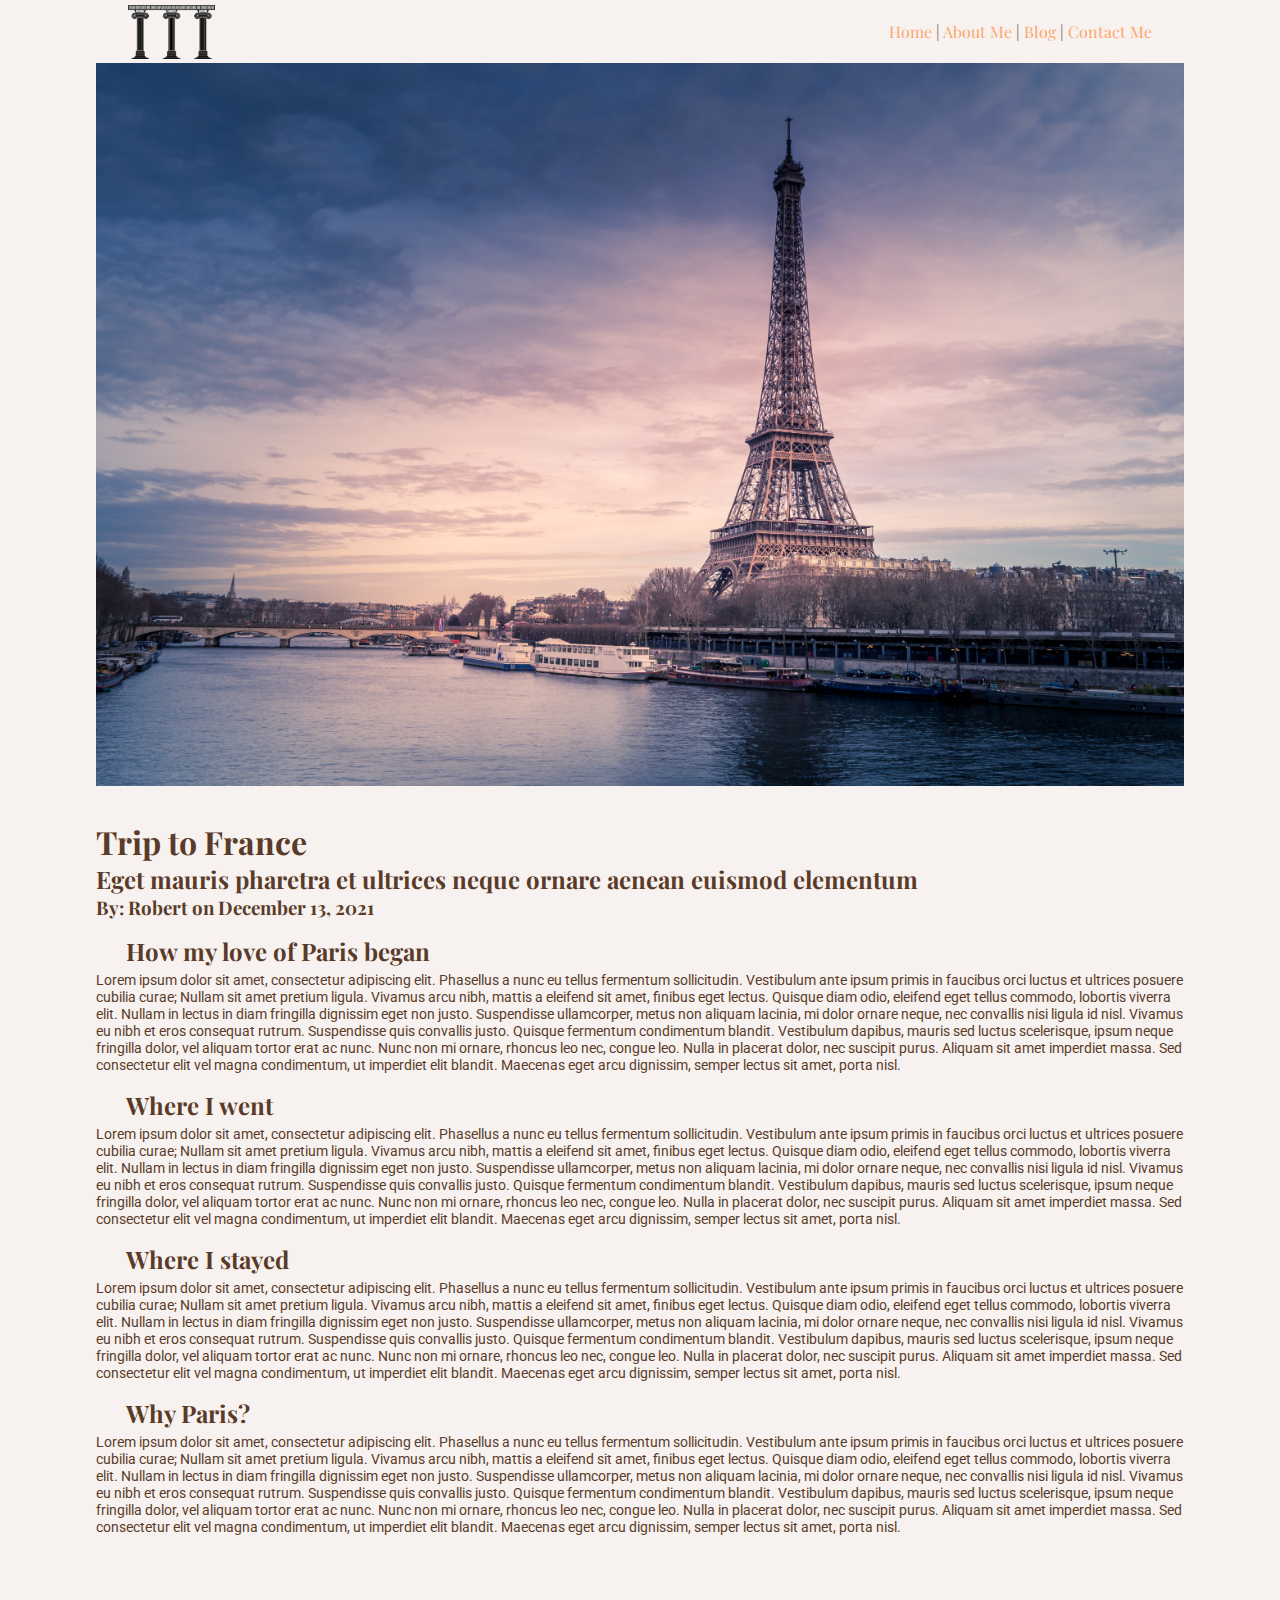
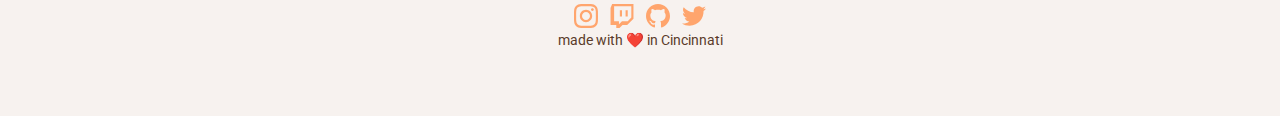
<file: blog-post1.html>
<!DOCTYPE html>
<html lang="en">
    <head>
        <meta charset="UTF-8">
        <meta http-equiv="X-UA-Compatible" content="IE=edge">
        <meta name="viewport" content="width=device-width, initial-scale=1.0">
        <link rel="stylesheet" href="assets/css/style.css">
        <title>Post Title | Blog | Robert's Website</title>
    </head>
    <body>
        <header>
            <div class="logo">
                <a href="index.html"><img src="assets/images/logo.png" alt="website logo"></a>
            </div>
            <nav>
                <div class="nav-controls">
                    <a href="index.html">Home</a>
                    | <a href="about-me.html">About Me</a>
                    | <a href="blog.html">Blog</a>
                    <!-- | <a href="#">Passion Projects</a> -->
                    | <a href="contact-me.html">Contact Me</a>
                </div>
            </nav>
        </header>
        <div class="blog-container">

            <img src="assets/images/blog-post-header-1.jpg" alt="The Eifel Tower in Paris">

            <div class="blog-headers">
                <h1 class="blog-title">Trip to France</h1>
                <h2 class="blog-subtext">Eget mauris pharetra et ultrices neque ornare aenean euismod elementum</h2>
                <h3 class="blog-metadata">By: Robert on December 13, 2021</h3>
            </div>

            <h2 class="blog-subheading">How my love of Paris began</h2>
            <p>

                Lorem ipsum dolor sit amet, consectetur adipiscing elit. Phasellus a nunc eu tellus fermentum sollicitudin. Vestibulum ante ipsum primis in faucibus orci luctus et ultrices posuere cubilia curae; Nullam sit amet pretium ligula. Vivamus arcu nibh, mattis a eleifend sit amet, finibus eget lectus. Quisque diam odio, eleifend eget tellus commodo, lobortis viverra elit. Nullam in lectus in diam fringilla dignissim eget non justo. Suspendisse ullamcorper, metus non aliquam lacinia, mi dolor ornare neque, nec convallis nisi ligula id nisl. Vivamus eu nibh et eros consequat rutrum. Suspendisse quis convallis justo. Quisque fermentum condimentum blandit. Vestibulum dapibus, mauris sed luctus scelerisque, ipsum neque fringilla dolor, vel aliquam tortor erat ac nunc. Nunc non mi ornare, rhoncus leo nec, congue leo. Nulla in placerat dolor, nec suscipit purus. Aliquam sit amet imperdiet massa. Sed consectetur elit vel magna condimentum, ut imperdiet elit blandit. Maecenas eget arcu dignissim, semper lectus sit amet, porta nisl.
            </p>
            <h2 class="blog-subheading">Where I went</h2>
            <p>

                Lorem ipsum dolor sit amet, consectetur adipiscing elit. Phasellus a nunc eu tellus fermentum sollicitudin. Vestibulum ante ipsum primis in faucibus orci luctus et ultrices posuere cubilia curae; Nullam sit amet pretium ligula. Vivamus arcu nibh, mattis a eleifend sit amet, finibus eget lectus. Quisque diam odio, eleifend eget tellus commodo, lobortis viverra elit. Nullam in lectus in diam fringilla dignissim eget non justo. Suspendisse ullamcorper, metus non aliquam lacinia, mi dolor ornare neque, nec convallis nisi ligula id nisl. Vivamus eu nibh et eros consequat rutrum. Suspendisse quis convallis justo. Quisque fermentum condimentum blandit. Vestibulum dapibus, mauris sed luctus scelerisque, ipsum neque fringilla dolor, vel aliquam tortor erat ac nunc. Nunc non mi ornare, rhoncus leo nec, congue leo. Nulla in placerat dolor, nec suscipit purus. Aliquam sit amet imperdiet massa. Sed consectetur elit vel magna condimentum, ut imperdiet elit blandit. Maecenas eget arcu dignissim, semper lectus sit amet, porta nisl.
            </p>
            <h2 class="blog-subheading">Where I stayed</h2>
            <p>

                Lorem ipsum dolor sit amet, consectetur adipiscing elit. Phasellus a nunc eu tellus fermentum sollicitudin. Vestibulum ante ipsum primis in faucibus orci luctus et ultrices posuere cubilia curae; Nullam sit amet pretium ligula. Vivamus arcu nibh, mattis a eleifend sit amet, finibus eget lectus. Quisque diam odio, eleifend eget tellus commodo, lobortis viverra elit. Nullam in lectus in diam fringilla dignissim eget non justo. Suspendisse ullamcorper, metus non aliquam lacinia, mi dolor ornare neque, nec convallis nisi ligula id nisl. Vivamus eu nibh et eros consequat rutrum. Suspendisse quis convallis justo. Quisque fermentum condimentum blandit. Vestibulum dapibus, mauris sed luctus scelerisque, ipsum neque fringilla dolor, vel aliquam tortor erat ac nunc. Nunc non mi ornare, rhoncus leo nec, congue leo. Nulla in placerat dolor, nec suscipit purus. Aliquam sit amet imperdiet massa. Sed consectetur elit vel magna condimentum, ut imperdiet elit blandit. Maecenas eget arcu dignissim, semper lectus sit amet, porta nisl.
            </p>
            <h2 class="blog-subheading">Why Paris?</h2>
            <p>

                Lorem ipsum dolor sit amet, consectetur adipiscing elit. Phasellus a nunc eu tellus fermentum sollicitudin. Vestibulum ante ipsum primis in faucibus orci luctus et ultrices posuere cubilia curae; Nullam sit amet pretium ligula. Vivamus arcu nibh, mattis a eleifend sit amet, finibus eget lectus. Quisque diam odio, eleifend eget tellus commodo, lobortis viverra elit. Nullam in lectus in diam fringilla dignissim eget non justo. Suspendisse ullamcorper, metus non aliquam lacinia, mi dolor ornare neque, nec convallis nisi ligula id nisl. Vivamus eu nibh et eros consequat rutrum. Suspendisse quis convallis justo. Quisque fermentum condimentum blandit. Vestibulum dapibus, mauris sed luctus scelerisque, ipsum neque fringilla dolor, vel aliquam tortor erat ac nunc. Nunc non mi ornare, rhoncus leo nec, congue leo. Nulla in placerat dolor, nec suscipit purus. Aliquam sit amet imperdiet massa. Sed consectetur elit vel magna condimentum, ut imperdiet elit blandit. Maecenas eget arcu dignissim, semper lectus sit amet, porta nisl.
            </p>

            
        </div>

        <footer>
            <div class="footer-content">
                <div class="footer-socials">
                    <p>
                        <a href="https://www.instagram.com/"><svg xmlns="http://www.w3.org/2000/svg" width="24" height="24" viewBox="0 0 24 24"><path d="M12 2.163c3.204 0 3.584.012 4.85.07 3.252.148 4.771 1.691 4.919 4.919.058 1.265.069 1.645.069 4.849 0 3.205-.012 3.584-.069 4.849-.149 3.225-1.664 4.771-4.919 4.919-1.266.058-1.644.07-4.85.07-3.204 0-3.584-.012-4.849-.07-3.26-.149-4.771-1.699-4.919-4.92-.058-1.265-.07-1.644-.07-4.849 0-3.204.013-3.583.07-4.849.149-3.227 1.664-4.771 4.919-4.919 1.266-.057 1.645-.069 4.849-.069zm0-2.163c-3.259 0-3.667.014-4.947.072-4.358.2-6.78 2.618-6.98 6.98-.059 1.281-.073 1.689-.073 4.948 0 3.259.014 3.668.072 4.948.2 4.358 2.618 6.78 6.98 6.98 1.281.058 1.689.072 4.948.072 3.259 0 3.668-.014 4.948-.072 4.354-.2 6.782-2.618 6.979-6.98.059-1.28.073-1.689.073-4.948 0-3.259-.014-3.667-.072-4.947-.196-4.354-2.617-6.78-6.979-6.98-1.281-.059-1.69-.073-4.949-.073zm0 5.838c-3.403 0-6.162 2.759-6.162 6.162s2.759 6.163 6.162 6.163 6.162-2.759 6.162-6.163c0-3.403-2.759-6.162-6.162-6.162zm0 10.162c-2.209 0-4-1.79-4-4 0-2.209 1.791-4 4-4s4 1.791 4 4c0 2.21-1.791 4-4 4zm6.406-11.845c-.796 0-1.441.645-1.441 1.44s.645 1.44 1.441 1.44c.795 0 1.439-.645 1.439-1.44s-.644-1.44-1.439-1.44z"/></svg></a>&nbsp;&nbsp;&nbsp;&nbsp;<a href="https://www.twitch.tv/"><svg xmlns="http://www.w3.org/2000/svg" width="24" height="24" viewBox="0 0 24 24"><path d="M2.149 0l-1.612 4.119v16.836h5.731v3.045h3.224l3.045-3.045h4.657l6.269-6.269v-14.686h-21.314zm19.164 13.612l-3.582 3.582h-5.731l-3.045 3.045v-3.045h-4.836v-15.045h17.194v11.463zm-3.582-7.343v6.262h-2.149v-6.262h2.149zm-5.731 0v6.262h-2.149v-6.262h2.149z" fill-rule="evenodd" clip-rule="evenodd"/></svg></a>&nbsp;&nbsp;&nbsp;&nbsp;<a href="https://github.com/"><svg xmlns="http://www.w3.org/2000/svg" width="24" height="24" viewBox="0 0 24 24"><path d="M12 0c-6.626 0-12 5.373-12 12 0 5.302 3.438 9.8 8.207 11.387.599.111.793-.261.793-.577v-2.234c-3.338.726-4.033-1.416-4.033-1.416-.546-1.387-1.333-1.756-1.333-1.756-1.089-.745.083-.729.083-.729 1.205.084 1.839 1.237 1.839 1.237 1.07 1.834 2.807 1.304 3.492.997.107-.775.418-1.305.762-1.604-2.665-.305-5.467-1.334-5.467-5.931 0-1.311.469-2.381 1.236-3.221-.124-.303-.535-1.524.117-3.176 0 0 1.008-.322 3.301 1.23.957-.266 1.983-.399 3.003-.404 1.02.005 2.047.138 3.006.404 2.291-1.552 3.297-1.23 3.297-1.23.653 1.653.242 2.874.118 3.176.77.84 1.235 1.911 1.235 3.221 0 4.609-2.807 5.624-5.479 5.921.43.372.823 1.102.823 2.222v3.293c0 .319.192.694.801.576 4.765-1.589 8.199-6.086 8.199-11.386 0-6.627-5.373-12-12-12z"/></svg></a>&nbsp;&nbsp;&nbsp;&nbsp;<a href="https://twitter.com/"><svg xmlns="http://www.w3.org/2000/svg" width="24" height="24" viewBox="0 0 24 24"><path d="M24 4.557c-.883.392-1.832.656-2.828.775 1.017-.609 1.798-1.574 2.165-2.724-.951.564-2.005.974-3.127 1.195-.897-.957-2.178-1.555-3.594-1.555-3.179 0-5.515 2.966-4.797 6.045-4.091-.205-7.719-2.165-10.148-5.144-1.29 2.213-.669 5.108 1.523 6.574-.806-.026-1.566-.247-2.229-.616-.054 2.281 1.581 4.415 3.949 4.89-.693.188-1.452.232-2.224.084.626 1.956 2.444 3.379 4.6 3.419-2.07 1.623-4.678 2.348-7.29 2.04 2.179 1.397 4.768 2.212 7.548 2.212 9.142 0 14.307-7.721 13.995-14.646.962-.695 1.797-1.562 2.457-2.549z"/></svg></a>
                    </p>
                </div>
                <div class="footer-comment">
                    <p>made with ❤️ in Cincinnati</p>
                </div>
            </div>
        </footer> 
    </body>
</html>
</file>
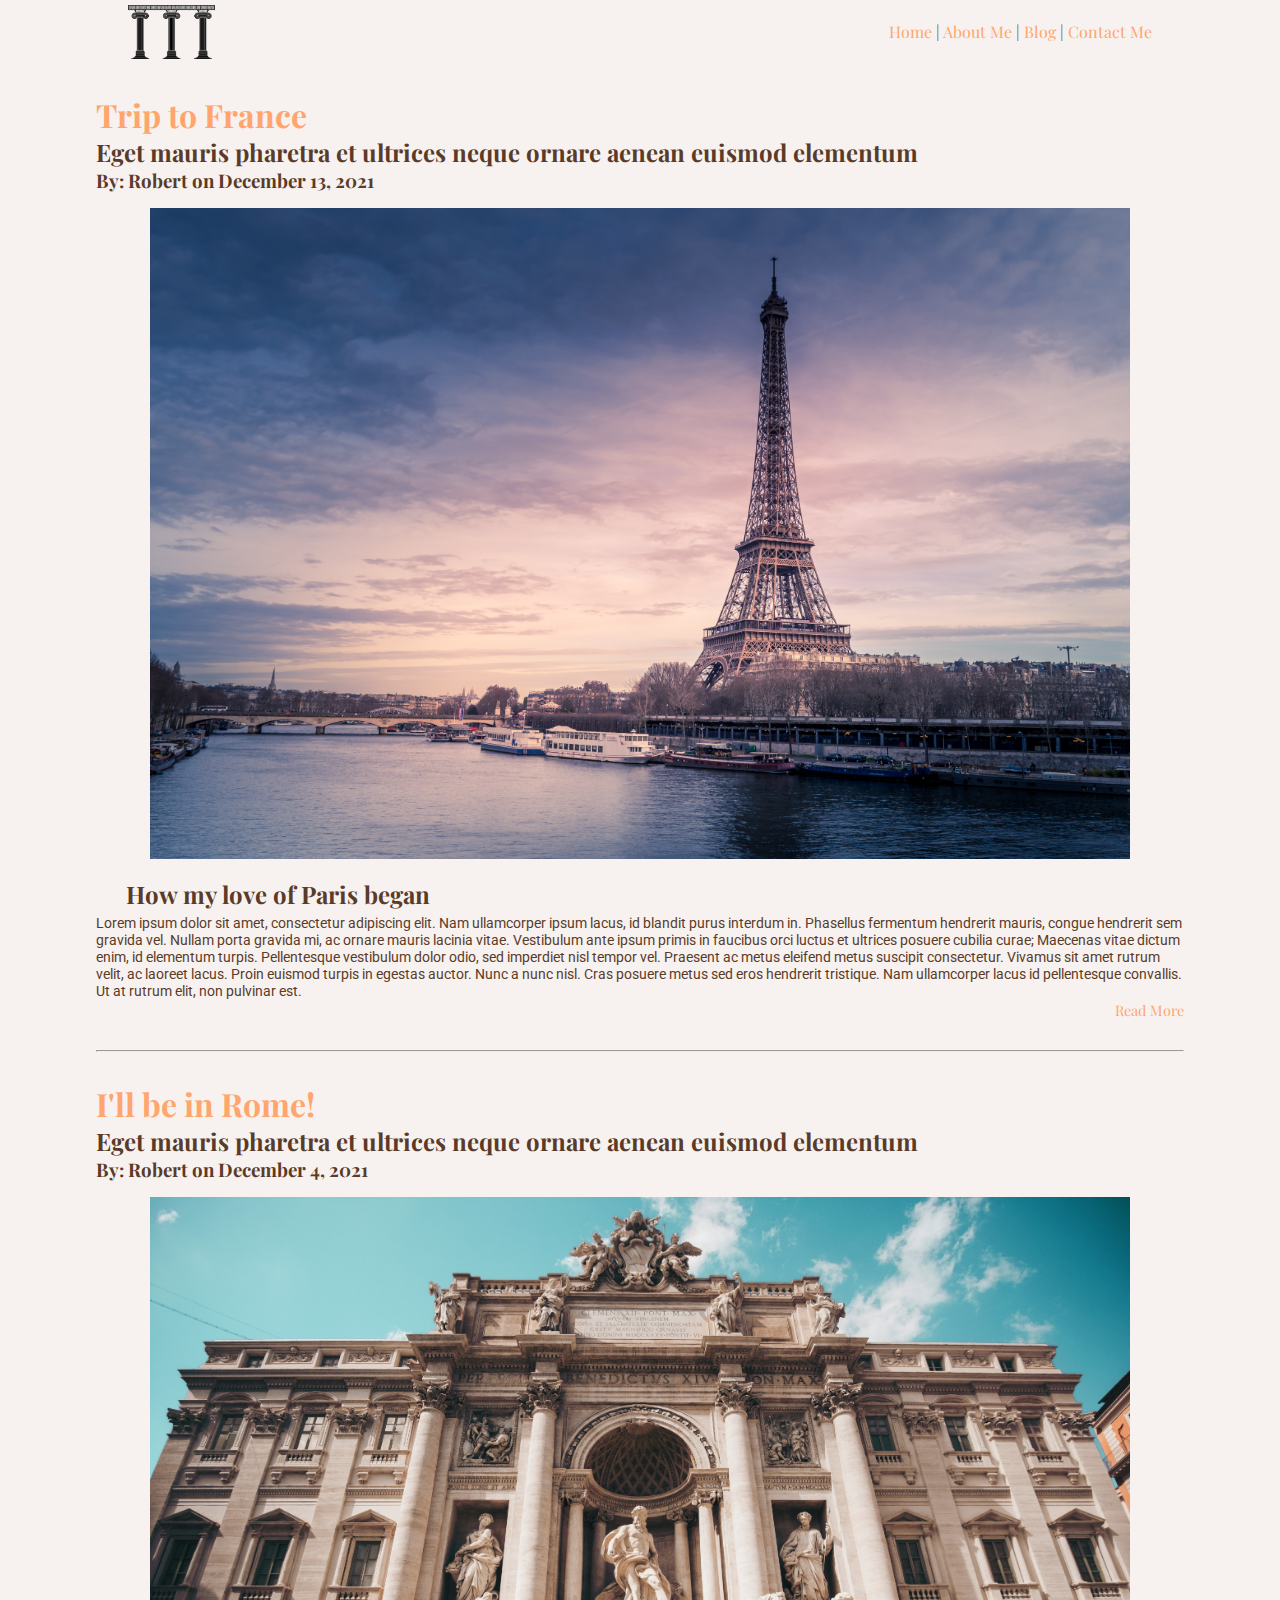
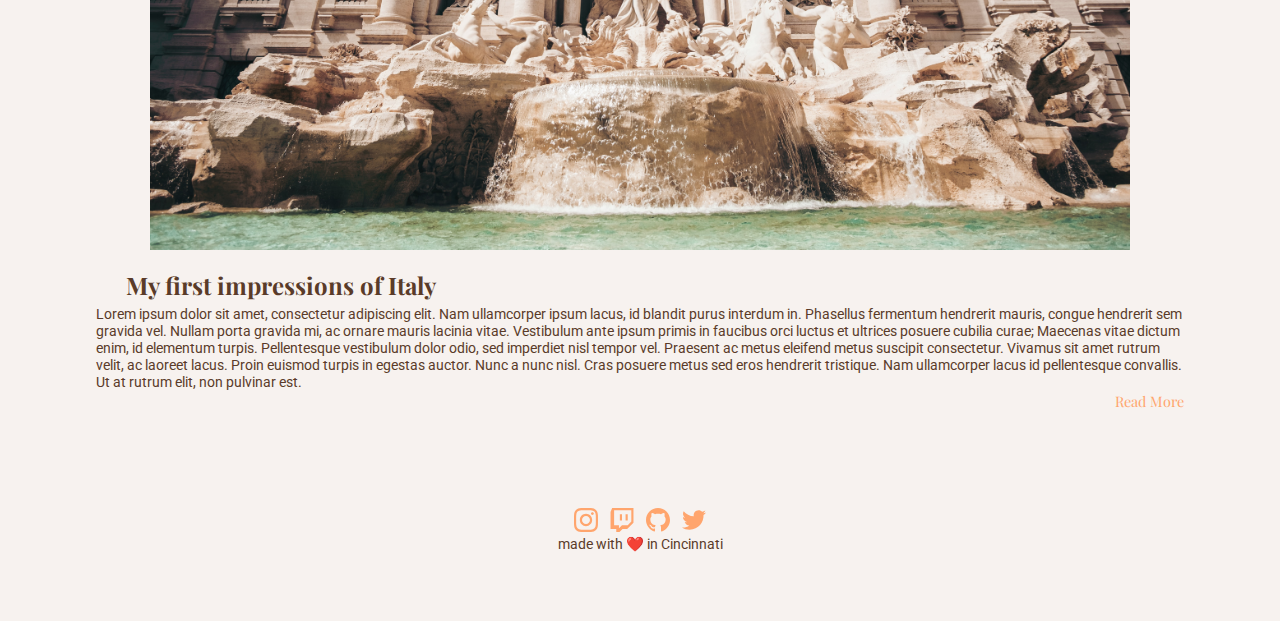
<file: blog.html>
<!DOCTYPE html>
<html lang="en">
    <head>
        <meta charset="UTF-8">
        <meta http-equiv="X-UA-Compatible" content="IE=edge">
        <meta name="viewport" content="width=device-width, initial-scale=1.0">
        <link rel="stylesheet" href="assets/css/style.css">
        <title>Blog | Robert's Website</title>
    </head>
    <body>
        <header>
            <div class="logo">
                <a href="index.html"><img src="assets/images/logo.png" alt="website logo"></a>
            </div>
            <nav>
                <div class="nav-controls">
                    <a href="index.html">Home</a>
                    | <a href="about-me.html">About Me</a>
                    | <a href="blog.html">Blog</a>
                    <!-- | <a href="#">Passion Projects</a> -->
                    | <a href="contact-me.html">Contact Me</a>
                </div>
            </nav>
        </header>

        <div class="blog-container">
            <article>
                <div class="blog-headers">
                    <h1 class="blog-title"><a href="blog-post1.html">Trip to France</a></h1>
                    <h2 class="blog-subtext">Eget mauris pharetra et ultrices neque ornare aenean euismod elementum</h2>
                    <h3 class="blog-metadata">By: Robert on December 13, 2021</h3>
                </div>
                <img src="assets/images/blog-post-header-1.jpg" alt="The Eifel Tower in Paris">
                <h2 class="blog-subheading">How my love of Paris began</h2>
                <p>Lorem ipsum dolor sit amet, consectetur adipiscing elit. Nam ullamcorper ipsum lacus, id blandit purus interdum in. Phasellus fermentum hendrerit mauris, congue hendrerit sem gravida vel. Nullam porta gravida mi, ac ornare mauris lacinia vitae. Vestibulum ante ipsum primis in faucibus orci luctus et ultrices posuere cubilia curae; Maecenas vitae dictum enim, id elementum turpis. Pellentesque vestibulum dolor odio, sed imperdiet nisl tempor vel. Praesent ac metus eleifend metus suscipit consectetur. Vivamus sit amet rutrum velit, ac laoreet lacus. Proin euismod turpis in egestas auctor. Nunc a nunc nisl. Cras posuere metus sed eros hendrerit tristique. Nam ullamcorper lacus id pellentesque convallis. Ut at rutrum elit, non pulvinar est.</p>
                <p class="read-more"><a href="blog-post1.html">Read More</a></p>
            </article>
            <hr />
            <article>
                <div class="blog-headers">
                    <h1 class="blog-title"><a href="#">I'll be in Rome!</a></h1>
                    <h2 class="blog-subtext">Eget mauris pharetra et ultrices neque ornare aenean euismod elementum</h2>
                    <h3 class="blog-metadata">By: Robert on December 4, 2021</h3>
                </div>
                <img src="assets/images/blog-post-header-2.jpg" alt="The Eifel Tower in Paris">
                <h2 class="blog-subheading">My first impressions of Italy</h2>
                <p>Lorem ipsum dolor sit amet, consectetur adipiscing elit. Nam ullamcorper ipsum lacus, id blandit purus interdum in. Phasellus fermentum hendrerit mauris, congue hendrerit sem gravida vel. Nullam porta gravida mi, ac ornare mauris lacinia vitae. Vestibulum ante ipsum primis in faucibus orci luctus et ultrices posuere cubilia curae; Maecenas vitae dictum enim, id elementum turpis. Pellentesque vestibulum dolor odio, sed imperdiet nisl tempor vel. Praesent ac metus eleifend metus suscipit consectetur. Vivamus sit amet rutrum velit, ac laoreet lacus. Proin euismod turpis in egestas auctor. Nunc a nunc nisl. Cras posuere metus sed eros hendrerit tristique. Nam ullamcorper lacus id pellentesque convallis. Ut at rutrum elit, non pulvinar est.</p>
                <p class="read-more"><a href="#">Read More</a></p>
            </article>
        </div>

        <footer>
            <div class="footer-content">
                <div class="footer-socials">
                    <p>
                        <a href="https://www.instagram.com/"><svg xmlns="http://www.w3.org/2000/svg" width="24" height="24" viewBox="0 0 24 24"><path d="M12 2.163c3.204 0 3.584.012 4.85.07 3.252.148 4.771 1.691 4.919 4.919.058 1.265.069 1.645.069 4.849 0 3.205-.012 3.584-.069 4.849-.149 3.225-1.664 4.771-4.919 4.919-1.266.058-1.644.07-4.85.07-3.204 0-3.584-.012-4.849-.07-3.26-.149-4.771-1.699-4.919-4.92-.058-1.265-.07-1.644-.07-4.849 0-3.204.013-3.583.07-4.849.149-3.227 1.664-4.771 4.919-4.919 1.266-.057 1.645-.069 4.849-.069zm0-2.163c-3.259 0-3.667.014-4.947.072-4.358.2-6.78 2.618-6.98 6.98-.059 1.281-.073 1.689-.073 4.948 0 3.259.014 3.668.072 4.948.2 4.358 2.618 6.78 6.98 6.98 1.281.058 1.689.072 4.948.072 3.259 0 3.668-.014 4.948-.072 4.354-.2 6.782-2.618 6.979-6.98.059-1.28.073-1.689.073-4.948 0-3.259-.014-3.667-.072-4.947-.196-4.354-2.617-6.78-6.979-6.98-1.281-.059-1.69-.073-4.949-.073zm0 5.838c-3.403 0-6.162 2.759-6.162 6.162s2.759 6.163 6.162 6.163 6.162-2.759 6.162-6.163c0-3.403-2.759-6.162-6.162-6.162zm0 10.162c-2.209 0-4-1.79-4-4 0-2.209 1.791-4 4-4s4 1.791 4 4c0 2.21-1.791 4-4 4zm6.406-11.845c-.796 0-1.441.645-1.441 1.44s.645 1.44 1.441 1.44c.795 0 1.439-.645 1.439-1.44s-.644-1.44-1.439-1.44z"/></svg></a>&nbsp;&nbsp;&nbsp;&nbsp;<a href="https://www.twitch.tv/"><svg xmlns="http://www.w3.org/2000/svg" width="24" height="24" viewBox="0 0 24 24"><path d="M2.149 0l-1.612 4.119v16.836h5.731v3.045h3.224l3.045-3.045h4.657l6.269-6.269v-14.686h-21.314zm19.164 13.612l-3.582 3.582h-5.731l-3.045 3.045v-3.045h-4.836v-15.045h17.194v11.463zm-3.582-7.343v6.262h-2.149v-6.262h2.149zm-5.731 0v6.262h-2.149v-6.262h2.149z" fill-rule="evenodd" clip-rule="evenodd"/></svg></a>&nbsp;&nbsp;&nbsp;&nbsp;<a href="https://github.com/"><svg xmlns="http://www.w3.org/2000/svg" width="24" height="24" viewBox="0 0 24 24"><path d="M12 0c-6.626 0-12 5.373-12 12 0 5.302 3.438 9.8 8.207 11.387.599.111.793-.261.793-.577v-2.234c-3.338.726-4.033-1.416-4.033-1.416-.546-1.387-1.333-1.756-1.333-1.756-1.089-.745.083-.729.083-.729 1.205.084 1.839 1.237 1.839 1.237 1.07 1.834 2.807 1.304 3.492.997.107-.775.418-1.305.762-1.604-2.665-.305-5.467-1.334-5.467-5.931 0-1.311.469-2.381 1.236-3.221-.124-.303-.535-1.524.117-3.176 0 0 1.008-.322 3.301 1.23.957-.266 1.983-.399 3.003-.404 1.02.005 2.047.138 3.006.404 2.291-1.552 3.297-1.23 3.297-1.23.653 1.653.242 2.874.118 3.176.77.84 1.235 1.911 1.235 3.221 0 4.609-2.807 5.624-5.479 5.921.43.372.823 1.102.823 2.222v3.293c0 .319.192.694.801.576 4.765-1.589 8.199-6.086 8.199-11.386 0-6.627-5.373-12-12-12z"/></svg></a>&nbsp;&nbsp;&nbsp;&nbsp;<a href="https://twitter.com/"><svg xmlns="http://www.w3.org/2000/svg" width="24" height="24" viewBox="0 0 24 24"><path d="M24 4.557c-.883.392-1.832.656-2.828.775 1.017-.609 1.798-1.574 2.165-2.724-.951.564-2.005.974-3.127 1.195-.897-.957-2.178-1.555-3.594-1.555-3.179 0-5.515 2.966-4.797 6.045-4.091-.205-7.719-2.165-10.148-5.144-1.29 2.213-.669 5.108 1.523 6.574-.806-.026-1.566-.247-2.229-.616-.054 2.281 1.581 4.415 3.949 4.89-.693.188-1.452.232-2.224.084.626 1.956 2.444 3.379 4.6 3.419-2.07 1.623-4.678 2.348-7.29 2.04 2.179 1.397 4.768 2.212 7.548 2.212 9.142 0 14.307-7.721 13.995-14.646.962-.695 1.797-1.562 2.457-2.549z"/></svg></a>
                    </p>
                </div>
                <div class="footer-comment">
                    <p>made with ❤️ in Cincinnati</p>
                </div>
            </div>
        </footer>      
    </body>
</html>
</file>
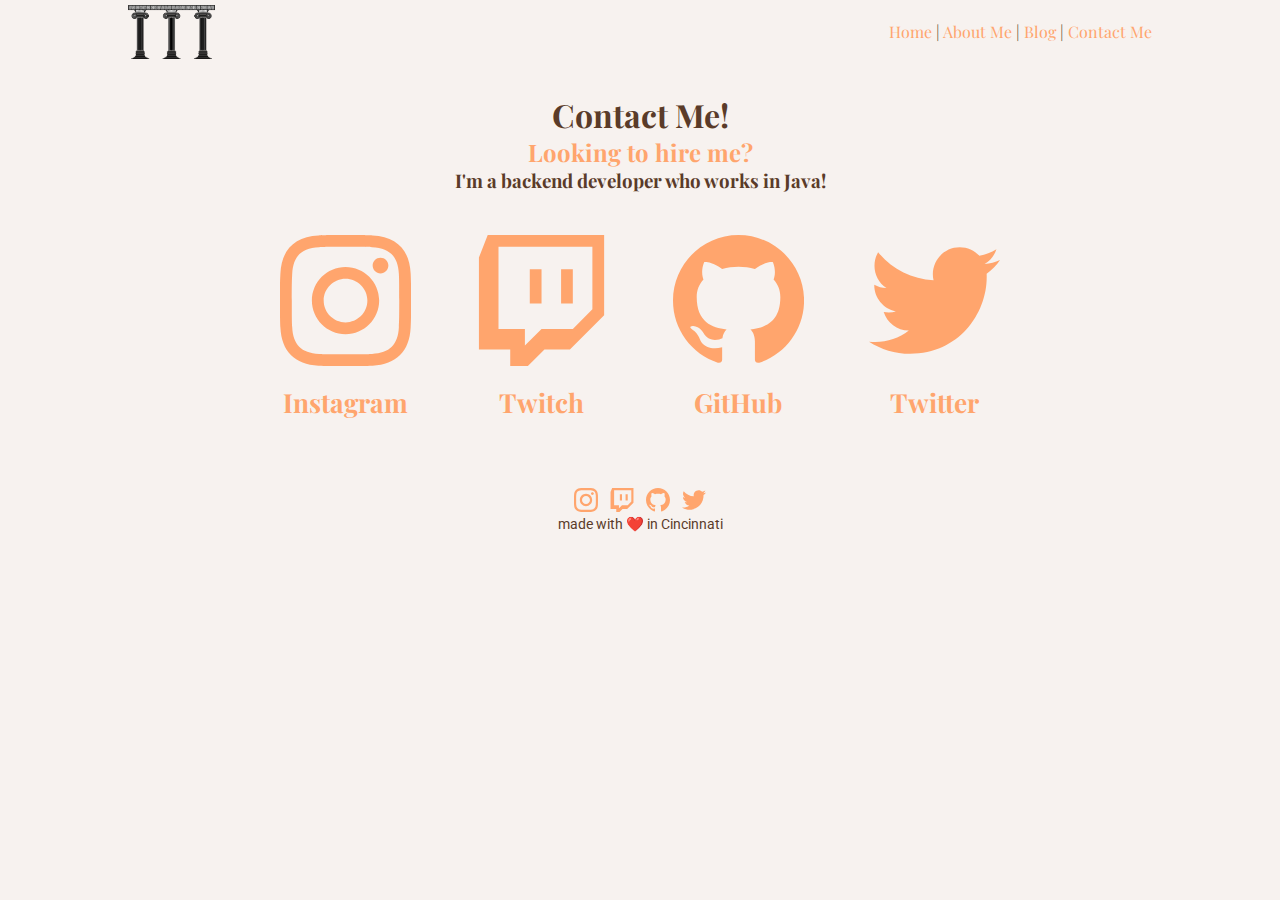
<file: contact-me.html>
<!DOCTYPE html>
<html lang="en">
    <head>
        <meta charset="UTF-8">
        <meta http-equiv="X-UA-Compatible" content="IE=edge">
        <meta name="viewport" content="width=device-width, initial-scale=1.0">
        <link rel="stylesheet" href="assets/css/style.css">
        <title>Contact Me | Robert's Website</title>
    </head>
    <body>
        <header>
            <div class="logo">
                <a href="index.html"><img src="assets/images/logo.png" alt="website logo"></a>
            </div>
            <nav>
                <div class="nav-controls">
                    <a href="index.html">Home</a>
                    | <a href="about-me.html">About Me</a>
                    | <a href="blog.html">Blog</a>
                    <!-- | <a href="#">Passion Projects</a> -->
                    | <a href="contact-me.html">Contact Me</a>
                </div>
            </nav>
        </header>

        <div class="container">
            <div class="contact-me-header-text">
                <h1>Contact Me!</h1>
                <h2><a href="https://www.linkedin.com/">Looking to hire me?</a></h2>
                <h3>I'm a backend developer who works in Java!</h3>
            </div>
            <br />
            <br />
            <div class="social-media-container">
                <div class="social-media-container-element">
                    <div class="social-media-header">
                        <a href="https://www.instagram.com/"><svg xmlns="http://www.w3.org/2000/svg" width="24" height="24" viewBox="0 0 24 24"><path d="M12 2.163c3.204 0 3.584.012 4.85.07 3.252.148 4.771 1.691 4.919 4.919.058 1.265.069 1.645.069 4.849 0 3.205-.012 3.584-.069 4.849-.149 3.225-1.664 4.771-4.919 4.919-1.266.058-1.644.07-4.85.07-3.204 0-3.584-.012-4.849-.07-3.26-.149-4.771-1.699-4.919-4.92-.058-1.265-.07-1.644-.07-4.849 0-3.204.013-3.583.07-4.849.149-3.227 1.664-4.771 4.919-4.919 1.266-.057 1.645-.069 4.849-.069zm0-2.163c-3.259 0-3.667.014-4.947.072-4.358.2-6.78 2.618-6.98 6.98-.059 1.281-.073 1.689-.073 4.948 0 3.259.014 3.668.072 4.948.2 4.358 2.618 6.78 6.98 6.98 1.281.058 1.689.072 4.948.072 3.259 0 3.668-.014 4.948-.072 4.354-.2 6.782-2.618 6.979-6.98.059-1.28.073-1.689.073-4.948 0-3.259-.014-3.667-.072-4.947-.196-4.354-2.617-6.78-6.979-6.98-1.281-.059-1.69-.073-4.949-.073zm0 5.838c-3.403 0-6.162 2.759-6.162 6.162s2.759 6.163 6.162 6.163 6.162-2.759 6.162-6.163c0-3.403-2.759-6.162-6.162-6.162zm0 10.162c-2.209 0-4-1.79-4-4 0-2.209 1.791-4 4-4s4 1.791 4 4c0 2.21-1.791 4-4 4zm6.406-11.845c-.796 0-1.441.645-1.441 1.44s.645 1.44 1.441 1.44c.795 0 1.439-.645 1.439-1.44s-.644-1.44-1.439-1.44z"/></svg></a>
                    </div>
                    <div class="social-media-text">
                        <h3><a href="https://www.instagram.com/">Instagram</a></h3>
                    </div>
                </div>
                <div class="social-media-container-element">
                    <div class="social-media-header">
                        <a href="https://www.twitch.tv/"><svg xmlns="http://www.w3.org/2000/svg" width="24" height="24" viewBox="0 0 24 24"><path d="M2.149 0l-1.612 4.119v16.836h5.731v3.045h3.224l3.045-3.045h4.657l6.269-6.269v-14.686h-21.314zm19.164 13.612l-3.582 3.582h-5.731l-3.045 3.045v-3.045h-4.836v-15.045h17.194v11.463zm-3.582-7.343v6.262h-2.149v-6.262h2.149zm-5.731 0v6.262h-2.149v-6.262h2.149z" fill-rule="evenodd" clip-rule="evenodd"/></svg></a>
                    </div>
                    <div class="social-media-text">
                        <h3><a href="https://www.twitch.tv/">Twitch</a></h3>
                    </div>
                </div>
                <div class="social-media-container-element">
                    <div class="social-media-header">
                        <a href="https://github.com/"><svg xmlns="http://www.w3.org/2000/svg" width="24" height="24" viewBox="0 0 24 24"><path d="M12 0c-6.626 0-12 5.373-12 12 0 5.302 3.438 9.8 8.207 11.387.599.111.793-.261.793-.577v-2.234c-3.338.726-4.033-1.416-4.033-1.416-.546-1.387-1.333-1.756-1.333-1.756-1.089-.745.083-.729.083-.729 1.205.084 1.839 1.237 1.839 1.237 1.07 1.834 2.807 1.304 3.492.997.107-.775.418-1.305.762-1.604-2.665-.305-5.467-1.334-5.467-5.931 0-1.311.469-2.381 1.236-3.221-.124-.303-.535-1.524.117-3.176 0 0 1.008-.322 3.301 1.23.957-.266 1.983-.399 3.003-.404 1.02.005 2.047.138 3.006.404 2.291-1.552 3.297-1.23 3.297-1.23.653 1.653.242 2.874.118 3.176.77.84 1.235 1.911 1.235 3.221 0 4.609-2.807 5.624-5.479 5.921.43.372.823 1.102.823 2.222v3.293c0 .319.192.694.801.576 4.765-1.589 8.199-6.086 8.199-11.386 0-6.627-5.373-12-12-12z"/></svg></a>
                    </div>
                    <div class="social-media-text">
                        <h3><a href="https://github.com/">GitHub</a></h3>
                    </div>
                </div>
                <div class="social-media-container-element">
                    <div class="social-media-header">
                        <a href="https://twitter.com/"><svg xmlns="http://www.w3.org/2000/svg" width="24" height="24" viewBox="0 0 24 24"><path d="M24 4.557c-.883.392-1.832.656-2.828.775 1.017-.609 1.798-1.574 2.165-2.724-.951.564-2.005.974-3.127 1.195-.897-.957-2.178-1.555-3.594-1.555-3.179 0-5.515 2.966-4.797 6.045-4.091-.205-7.719-2.165-10.148-5.144-1.29 2.213-.669 5.108 1.523 6.574-.806-.026-1.566-.247-2.229-.616-.054 2.281 1.581 4.415 3.949 4.89-.693.188-1.452.232-2.224.084.626 1.956 2.444 3.379 4.6 3.419-2.07 1.623-4.678 2.348-7.29 2.04 2.179 1.397 4.768 2.212 7.548 2.212 9.142 0 14.307-7.721 13.995-14.646.962-.695 1.797-1.562 2.457-2.549z"/></svg></a>
                    </div>
                    <div class="social-media-text">
                        <h3><a href="https://twitter.com/">Twitter</a></h3>
                    </div>
                </div>
            </div>
        </div>

        <footer>
            <div class="footer-content">
                <div class="footer-socials">
                    <p>
                        <a href="https://www.instagram.com/"><svg xmlns="http://www.w3.org/2000/svg" width="24" height="24" viewBox="0 0 24 24"><path d="M12 2.163c3.204 0 3.584.012 4.85.07 3.252.148 4.771 1.691 4.919 4.919.058 1.265.069 1.645.069 4.849 0 3.205-.012 3.584-.069 4.849-.149 3.225-1.664 4.771-4.919 4.919-1.266.058-1.644.07-4.85.07-3.204 0-3.584-.012-4.849-.07-3.26-.149-4.771-1.699-4.919-4.92-.058-1.265-.07-1.644-.07-4.849 0-3.204.013-3.583.07-4.849.149-3.227 1.664-4.771 4.919-4.919 1.266-.057 1.645-.069 4.849-.069zm0-2.163c-3.259 0-3.667.014-4.947.072-4.358.2-6.78 2.618-6.98 6.98-.059 1.281-.073 1.689-.073 4.948 0 3.259.014 3.668.072 4.948.2 4.358 2.618 6.78 6.98 6.98 1.281.058 1.689.072 4.948.072 3.259 0 3.668-.014 4.948-.072 4.354-.2 6.782-2.618 6.979-6.98.059-1.28.073-1.689.073-4.948 0-3.259-.014-3.667-.072-4.947-.196-4.354-2.617-6.78-6.979-6.98-1.281-.059-1.69-.073-4.949-.073zm0 5.838c-3.403 0-6.162 2.759-6.162 6.162s2.759 6.163 6.162 6.163 6.162-2.759 6.162-6.163c0-3.403-2.759-6.162-6.162-6.162zm0 10.162c-2.209 0-4-1.79-4-4 0-2.209 1.791-4 4-4s4 1.791 4 4c0 2.21-1.791 4-4 4zm6.406-11.845c-.796 0-1.441.645-1.441 1.44s.645 1.44 1.441 1.44c.795 0 1.439-.645 1.439-1.44s-.644-1.44-1.439-1.44z"/></svg></a>&nbsp;&nbsp;&nbsp;&nbsp;<a href="https://www.twitch.tv/"><svg xmlns="http://www.w3.org/2000/svg" width="24" height="24" viewBox="0 0 24 24"><path d="M2.149 0l-1.612 4.119v16.836h5.731v3.045h3.224l3.045-3.045h4.657l6.269-6.269v-14.686h-21.314zm19.164 13.612l-3.582 3.582h-5.731l-3.045 3.045v-3.045h-4.836v-15.045h17.194v11.463zm-3.582-7.343v6.262h-2.149v-6.262h2.149zm-5.731 0v6.262h-2.149v-6.262h2.149z" fill-rule="evenodd" clip-rule="evenodd"/></svg></a>&nbsp;&nbsp;&nbsp;&nbsp;<a href="https://github.com/"><svg xmlns="http://www.w3.org/2000/svg" width="24" height="24" viewBox="0 0 24 24"><path d="M12 0c-6.626 0-12 5.373-12 12 0 5.302 3.438 9.8 8.207 11.387.599.111.793-.261.793-.577v-2.234c-3.338.726-4.033-1.416-4.033-1.416-.546-1.387-1.333-1.756-1.333-1.756-1.089-.745.083-.729.083-.729 1.205.084 1.839 1.237 1.839 1.237 1.07 1.834 2.807 1.304 3.492.997.107-.775.418-1.305.762-1.604-2.665-.305-5.467-1.334-5.467-5.931 0-1.311.469-2.381 1.236-3.221-.124-.303-.535-1.524.117-3.176 0 0 1.008-.322 3.301 1.23.957-.266 1.983-.399 3.003-.404 1.02.005 2.047.138 3.006.404 2.291-1.552 3.297-1.23 3.297-1.23.653 1.653.242 2.874.118 3.176.77.84 1.235 1.911 1.235 3.221 0 4.609-2.807 5.624-5.479 5.921.43.372.823 1.102.823 2.222v3.293c0 .319.192.694.801.576 4.765-1.589 8.199-6.086 8.199-11.386 0-6.627-5.373-12-12-12z"/></svg></a>&nbsp;&nbsp;&nbsp;&nbsp;<a href="https://twitter.com/"><svg xmlns="http://www.w3.org/2000/svg" width="24" height="24" viewBox="0 0 24 24"><path d="M24 4.557c-.883.392-1.832.656-2.828.775 1.017-.609 1.798-1.574 2.165-2.724-.951.564-2.005.974-3.127 1.195-.897-.957-2.178-1.555-3.594-1.555-3.179 0-5.515 2.966-4.797 6.045-4.091-.205-7.719-2.165-10.148-5.144-1.29 2.213-.669 5.108 1.523 6.574-.806-.026-1.566-.247-2.229-.616-.054 2.281 1.581 4.415 3.949 4.89-.693.188-1.452.232-2.224.084.626 1.956 2.444 3.379 4.6 3.419-2.07 1.623-4.678 2.348-7.29 2.04 2.179 1.397 4.768 2.212 7.548 2.212 9.142 0 14.307-7.721 13.995-14.646.962-.695 1.797-1.562 2.457-2.549z"/></svg></a>
                    </p>
                </div>
                <div class="footer-comment">
                    <p>made with ❤️ in Cincinnati</p>
                </div>
            </div>
        </footer>      
    </body>
</html>
</file>
<file: assets/css/style.css>
@import url('https://fonts.googleapis.com/css2?family=Playfair+Display&display=swap');
@import url('https://fonts.googleapis.com/css2?family=Playfair+Display&family=Roboto&display=swap');

* {
    margin: 0px;
    box-sizing: border-box;
    font-family: 'Playfair Display', serif;
    color: #5a3b29;

    /* Variables */
    --background-color: #f7f2ef;
}

p {
    font-family: 'Roboto', sans-serif;
    font-size: 0.9rem;
}

header {
    height: 7vh;
    width: 80%;
    margin: 0 auto 0 auto;
    display: flex;
    flex-direction: row;
    justify-content: space-between;
    align-items: center;
}

header > nav > a, a:link, a:hover, a:visited, a:active {

    color: black;

}

.logo > a > img {
    display: flex;
    flex-direction: row;
    justify-content: space-between;
    align-items: center;
    height: 6vh;
}

nav {
    display: flex;
    flex-direction: row;
    justify-content: space-between;
    align-items: center;
    height: 100%;
}

/* Mess with nav text decorations */

body {
    background-color: var(--background-color);
}

.splash {
    height: 70vh;
    width: 100%;
    background-image: url("/final-project-individual/assets/images/splash-image.jpg");
    background-size: 100%;
}

.container {
    width: 80%;
    margin: 0 auto 0 auto;
    height: 100%;
}

.flex-container {
    display: flex;
    width: 80%;
    margin: 0 auto 0 auto;
    height: 100%;
}

.splash-div-container {
    position: relative;
    width: 50%;
    height: 100%;
}

.splash-text {
    position: absolute;
    margin: 0;
    top: 40%;
    background-color: rgba(239, 239, 239,0.7);
}

.splash-text > h1, h2, h3 {
    width: auto;
}

.splash-image {
    position: absolute;
    margin: 0;
    top: 40%;
    background-color: rgba(239, 239, 239,0.7);
}

.about-me-container {
    height: 30vh;
    width: 100%;
    background-color: #FFDBC7;
}

.about-me-inner-container {
    margin: 0 auto 0 auto;
    height: 100%;
    width: 80%;
    display: flex;
    flex-direction: row;
    justify-content: space-evenly;
}

.left-about, .right-about {
    width: 30%;
    display: flex;
    align-items: center;
    justify-content: center;
}

.about-image {
    max-height: 100%;
    max-width: 100%;
    width: 40em;
    height: auto;
    display: inline-block;
    text-align: center;
    margin: 0 auto;
}

.about-image > img {
    width: 50%;
}

.blog-container {
    width: 85%;
    margin: 0 auto;
}

article {
    width: 100%;
    margin-bottom: 30px;
}

.blog-headers {
    margin-top: 30px;
}

article > img {
    margin-top: 15px;
    max-width: 100%;
    padding: 0 5% 0 5%;
}

.blog-subheading {
    margin-top: 15px;
    margin-left: 30px;
    margin-bottom: 5px;
}

img {
    max-width: 100%;
}

.read-more {
    text-align: right;
}

.contact-me-header-text {

    margin: 30px auto 0 auto;
    text-align: center;
    width: 50%;

}

.social-media-container {
    display: flex;
    width: 80%;
    height: auto;
    margin: 0 auto;
    justify-content: space-evenly;
}

.social-media-header {
    text-align: center;
}

.social-media-header > a > svg {
    width: 80%;
    height: auto;
    fill: #ffa56d;
}

.social-media-container-element {
    width: 20%;
}

.social-media-container-element > .social-media-text {
    text-align: center;
    margin-top: 15px;
    font-size: 1.4rem;
}

.social-media-container-element > .social-media-text > a, a:link, a:hover, a:visited, a:active {
    
    text-decoration: none;
    color: #ffa56d;
    
}

footer {
    height: 20vh;
    width: 100%;
}

.footer-content {
    display: flex;
    flex-direction: column;
    justify-content: center;
    align-items: center;
    height: 100%;
    fill: #ffa56d;
}
</file>
